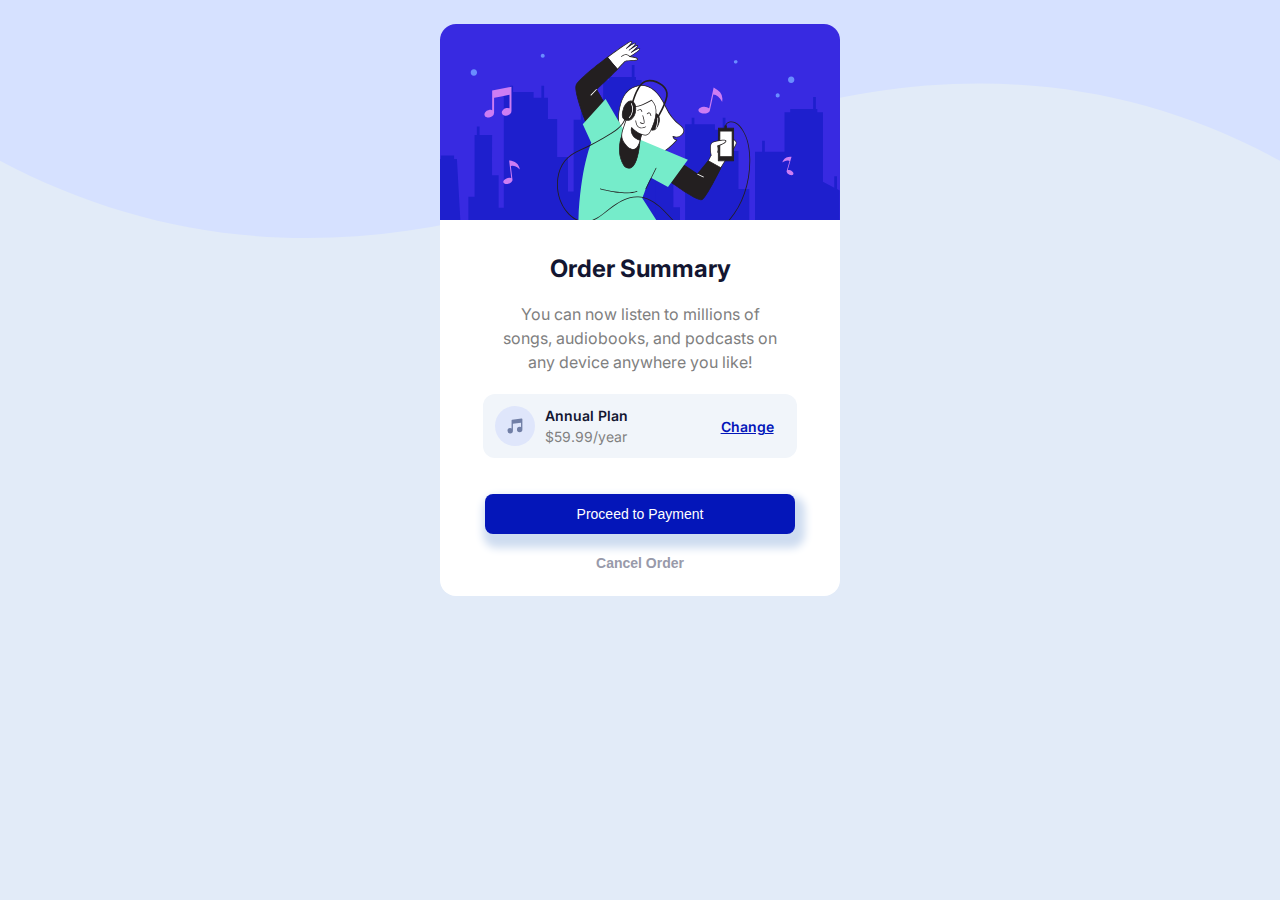
<file: index.html>
<!DOCTYPE html>
<html>
<head>
	<meta charset="utf-8">
	<meta name="viewport" content="width=device-width, initial-scale=1">
	<title>Order Summary</title>
	<link rel="stylesheet" type="text/css" href="style.css">

	<link rel="preconnect" href="https://fonts.googleapis.com">
<link rel="preconnect" href="https://fonts.gstatic.com" crossorigin>
<link href="https://fonts.googleapis.com/css2?family=Inter:wght@400;500;600;700&display=swap" rel="stylesheet">

</head>
<body>

	<main>

		<img class="bg-pattern" alt="background-pattern" src="pattern-background-desktop.svg">


		<div class="order-card">
			<div class="thumbnail-container">
			<img src="illustration-hero.svg">
		</div>

		<div class="body-container">
			<h2 class="header-title">Order Summary</h2>

			<p class="body-description">
				You can now listen to millions of songs, audiobooks, and podcasts on any device anywhere you like!
			</p>

			<div class="plan-container">
				<img class="music-icon" src="icon-music.svg">

				<div class="type-of-plan">
					<p class="plan-type">Annual Plan</p>
					<p class="plan-fee">$59.99/year</p>
				</div>

				<div class="change-plan">Change</div>
			</div>

			<button class="fill-button">
				Proceed to Payment
			</button>
				<button class="inactive-button">
				Cancel Order
			</button>

		</div>

		</div>
		
	</main>

</body>
</html>
</file>
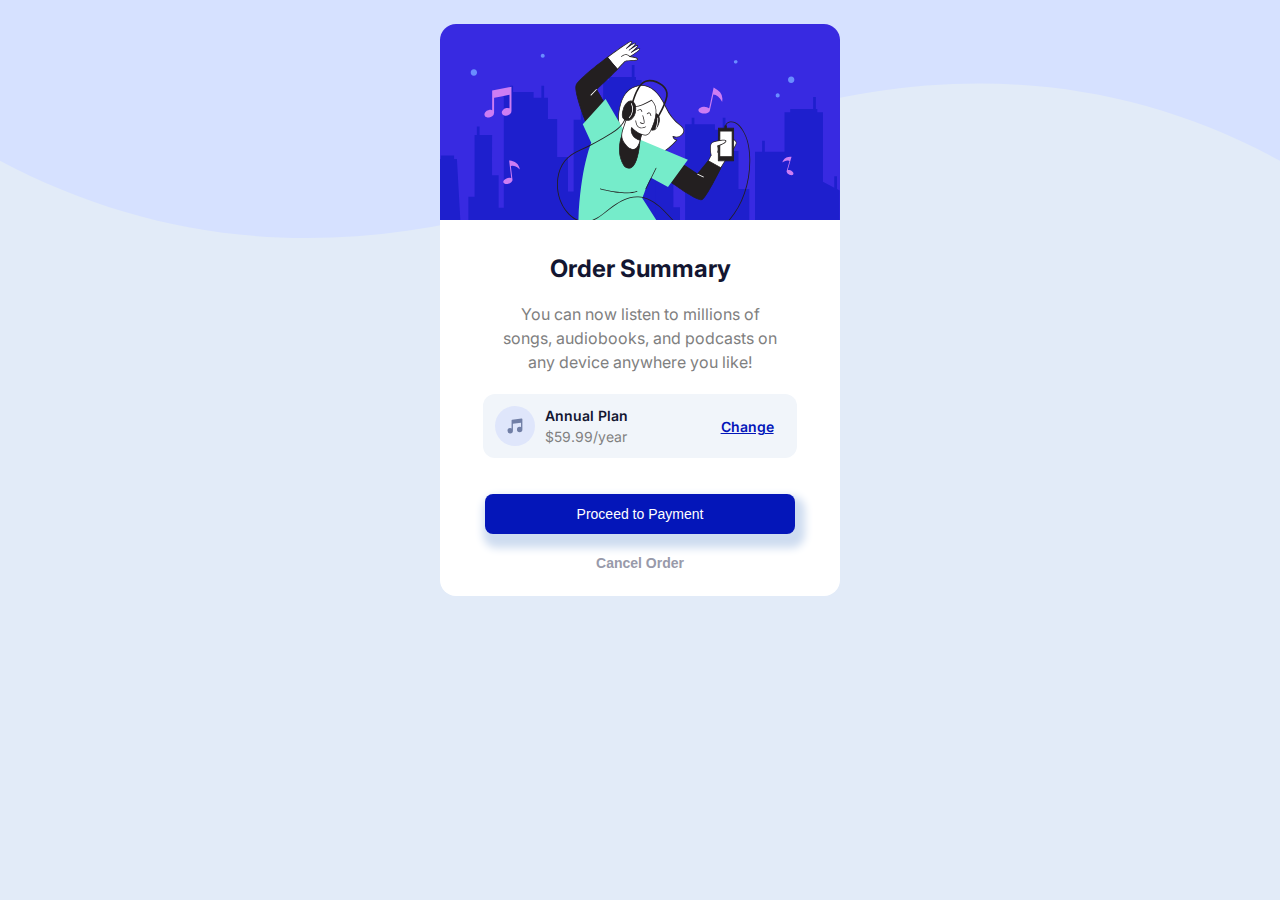
<file: order.html>
<!DOCTYPE html>
<html>
<head>
	<meta charset="utf-8">
	<meta name="viewport" content="width=device-width, initial-scale=1">
	<title>Order Summary</title>
	<link rel="stylesheet" type="text/css" href="style.css">

	<link rel="preconnect" href="https://fonts.googleapis.com">
<link rel="preconnect" href="https://fonts.gstatic.com" crossorigin>
<link href="https://fonts.googleapis.com/css2?family=Inter:wght@400;500;600;700&display=swap" rel="stylesheet">

</head>
<body>

	<main>

		<img class="bg-pattern" alt="background-pattern" src="pattern-background-desktop.svg">


		<div class="order-card">
			<div class="thumbnail-container">
			<img src="illustration-hero.svg">
		</div>

		<div class="body-container">
			<h2 class="header-title">Order Summary</h2>

			<p class="body-description">
				You can now listen to millions of songs, audiobooks, and podcasts on any device anywhere you like!
			</p>

			<div class="plan-container">
				<img class="music-icon" src="icon-music.svg">

				<div class="type-of-plan">
					<p class="plan-type">Annual Plan</p>
					<p class="plan-fee">$59.99/year</p>
				</div>

				<div class="change-plan">Change</div>
			</div>

			<button class="fill-button">
				Proceed to Payment
			</button>
				<button class="inactive-button">
				Cancel Order
			</button>

		</div>

		</div>
		
	</main>

</body>
</html>
</file>
<file: style.css>
body{
			font-family: inter, sans-serif;
			background-color: #E2EBF8;
			display: flex;
			justify-content: center;
			align-items: center;
		}

		P{
			margin-bottom: 0;
			margin-top: 0;
		}

		.bg-pattern{
			width: 100%;
			position: absolute;
			top: -150px;
			left: 0;
			z-index: -1;
		}

		.order-card{
			display: flex;
			flex-direction: column;
			align-items: center;
			width: 400px;
			border-radius: 16px;
			background-color: #ffffff;
			margin-top: 1rem;
			z-index: 200;
		}

		.thumbnail-container{
			width: 400px;
			z-index: 100;
		}

		.thumbnail-container img{
			width: 400px;
			border-radius: 16px 16px 0 0;

		}

		.body-container{
			width: 290px;
			display: flex;
			flex-direction: column;
			align-items: center;
			padding-bottom: 24px;
		}

		h2{
			color: #131631;
			margin-top: 30px;
		}

		.body-description{
			font-size: 1rem;
			color: gray;
			line-height: 1.5rem;
			margin-bottom: 0.75rem;
			text-align: center;
			margin-bottom: 20px;
		}

		.plan-container{
			display: grid;
			grid-template-columns: 50px 150px 1fr;
			column-gap: 0;
			align-items: center;
			background-color: #F1F5FA;
			width: 290px;
			padding: 12px;
			border-radius: 12px;
			margin-bottom: 1.5rem;
		}


		.music-icon{
			width: 40px;
		}

		.type-of-plan{
			display: grid;
			grid-template-columns: 1fr;
		}

		.plan-type{
			font-size: 0.875rem;
			font-weight: 600;
			color: #131631;
			margin-bottom: 0.25rem;
		}

		.plan-fee{
			font-size: 0.875rem;
			color: gray;
		}

		.change-plan{
			font-size: 0.875rem;
			font-weight: 600;
			text-decoration: underline;
			color: #0416B9;
			margin-left: 1.6rem;
			cursor: pointer;
			transition: font-size 0.15s, text-decoration 0.15s;
		}

		.change-plan:active{
			text-decoration: none;
		}

		.fill-button{
			font-size: 0.875rem;
			color: white;
			width: 310px;
			background-color: #0416B9;
			border-radius: 8px;
			border: none;
			margin-top: 0.75rem;
			margin-bottom: 1.25rem;
			padding: 12px;
			box-shadow: 4px 8px 8px 6px #CEDCF0;
			cursor: pointer;
			transition: opacity 0.15s;
		}

		.fill-button:active{
			opacity: 0.8;
		}

		.inactive-button{
			font-size: 0.875rem;
			font-weight: 600;
			color: #989AAA;
			border: none;
			background-color: transparent;
			cursor: pointer;
		}
</file>
